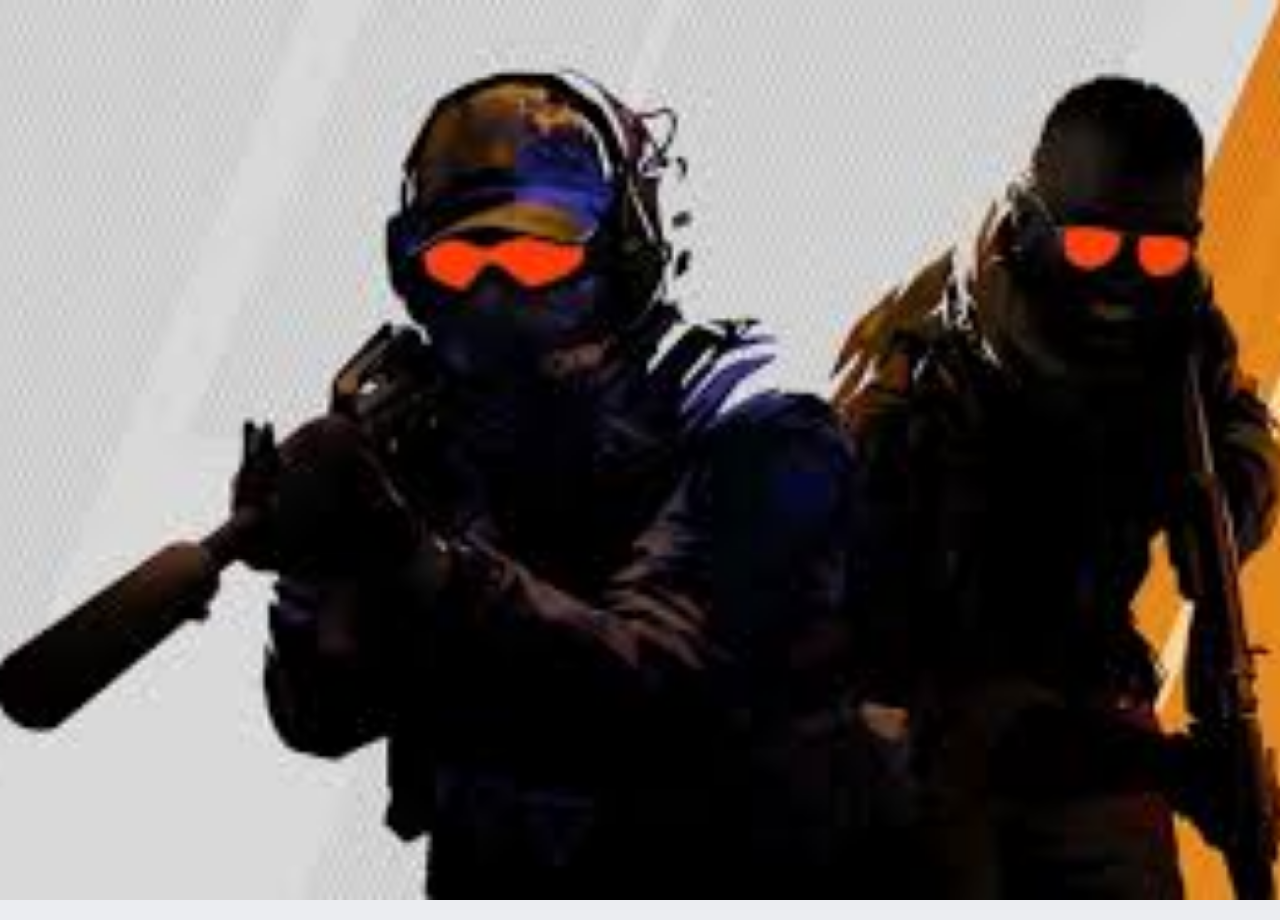
<file: webproject/index.html>
<!doctype html>
<html lang="ru" data-theme="light">
  <head>
    <meta charset="UTF-8" />
    <meta http-equiv="X-UA-Compatible" content="IE=edge" />
    <meta name="viewport" content="width=device-width, initial-scale=1.0" />
    <title>BoostotVlados - Буст звания Counter-Strike 2</title>
    <link rel="stylesheet" href="css/global.css" />
    <link rel="stylesheet" href="css/index.css" />
    <script src="js/index.js"></script>
  </head>
  <body>
    <header>
      <a href="index.html"><div class="logo"></div></a>
      <nav>
        <ul>
          <li><a href="about.html">О нас</a></li>
          <li><a href="services.html">Услуги</a></li>
          <li><a href="order.html">Инструкция</a></li>
          <li><a href="cost.html">Отзывы</a></li>
        </ul>
      </nav>
      <div class="theme-switcher">
        <button class="theme-toggle" id="theme-toggle"></button>
        <button class="reset-btn" id="reset-theme">Сброс</button>
      </div>
    </header>
    <main>
      <div class="left">
        <h1>
          <span class="blue">BoostotVlados</span><br /><br />
        </h1>
        <p class="text">
          Команда профессиональных игроков предлагает услуги по бустингу вашего звания в CS2. <br />
          Чтобы подробнее ознакомиться с нашим сервисом, переходи во вкладку
          &#171;О нас&#187;.
        </p>
      </div>
      <div class="content">
        <img
          src="img/index/agent.webp"
          alt="agent"
          class="right-image"
        />
      </div>
    </main>
  </body>
</html>
</file>
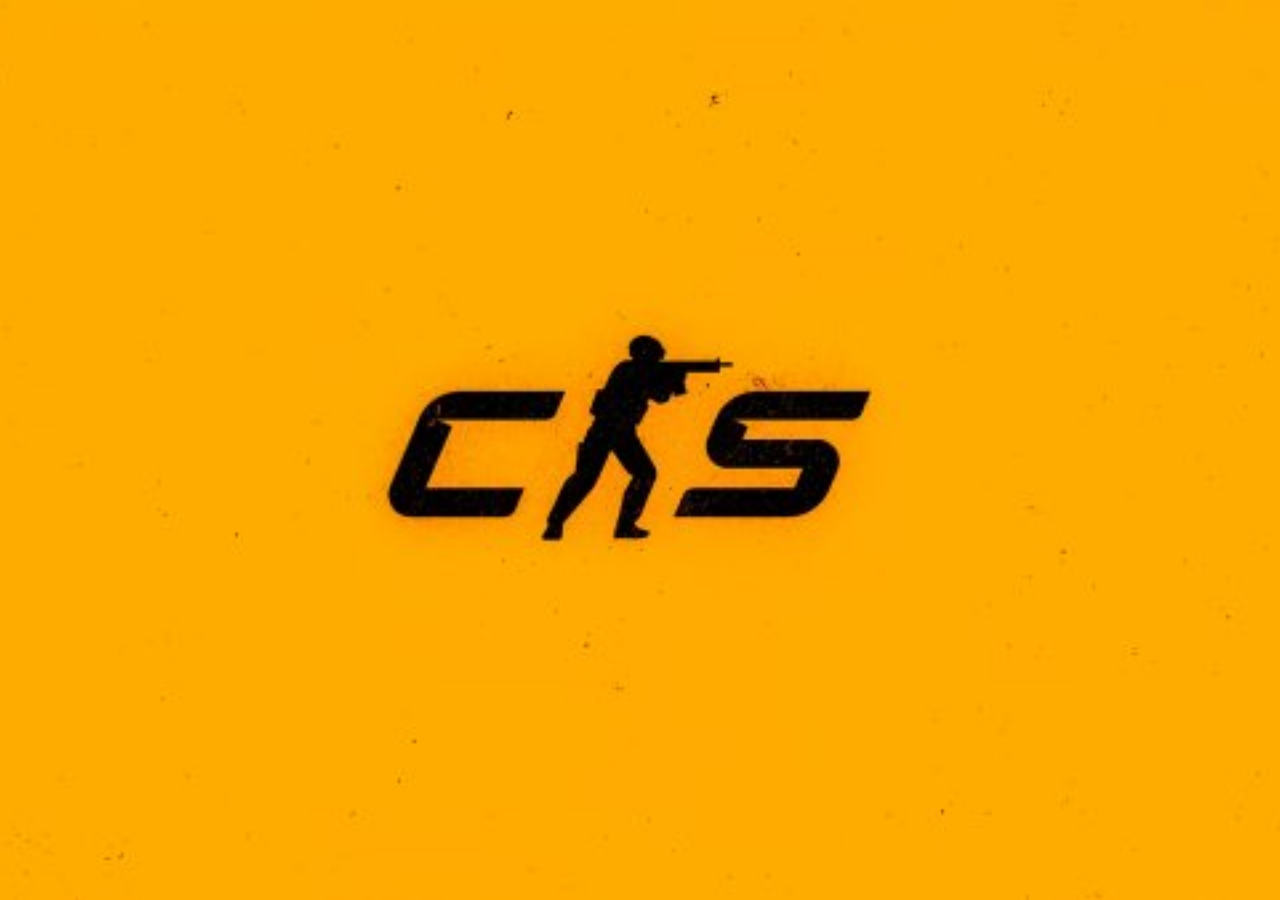
<file: webproject/about.html>
<!doctype html>
<html lang="ru" data-theme="light">
  <head>
    <meta charset="UTF-8" />
    <meta http-equiv="X-UA-Compatible" content="IE=edge" />
    <meta name="viewport" content="width=device-width, initial-scale=1.0" />
    <title>О нас</title>
    <link rel="stylesheet" href="css/global.css" />
    <link rel="stylesheet" href="css/about.css" />
    <script src="js/about.js"></script>
  </head>
  <body>
    <header>
      <a href="index.html"><div class="logo"></div></a>
      <nav>
        <ul>
          <li><a href="about.html">О нас</a></li>
          <li><a href="services.html">Услуги</a></li>
          <li><a href="order.html">Инструкция</a></li>
          <li><a href="cost.html">Отзывы</a></li>
        </ul>
      </nav>
      <div class="theme-switcher">
  <button class="theme-toggle" id="theme-toggle"></button>
  <button class="reset-btn" id="reset-theme">Сброс</button>
</div>
    </header>
    <main>
      <div class="top">
        <h2>Информация о нашем сервисе</h2>
        <a href="index.html">На главную страницу</a>
      </div>
      <div class="info">
        <p>
          Мы собрали команду опытных игроков, которые готовы помочь вам достичь желаемого ранга в игре быстро и эффективно. Наша команда состоит из профессионалов, которые имеют богатый опыт в игре и знают все тонкости, необходимые для успешного повышения рейтинга.
        </p>
        <p>
          Мы стремимся предложить нашим клиентам только самое высокое качество услуг, гарантируя конфиденциальность и безопасность их аккаунтов. Мы используем только проверенные методы и стратегии, чтобы обеспечить максимальную эффективность буста.
        </p>
        <p>
          Наша команда работает в тесном контакте с каждым клиентом, учитывая все их пожелания и требования, чтобы обеспечить наилучший результат. Мы понимаем, что каждый игрок уникален, и поэтому адаптируем наши услуги под ваши индивидуальные нужды.
        </p>
        <p>
          Мы гордимся своей репутацией и отличной репутацией в сфере буста аккаунтов и готовы помочь вам достичь ваших игровых целей. С нами вы сможете быстро и уверенно подняться в рейтинге и получить удовольствие от игры в CS на новом уровне.
        </p>
        <p>
          Присоединяйтесь к нашему сообществу и доверьтесь профессионалам - мы сделаем вашу игровую карьеру в CS успешной и запоминающейся! Не упустите возможность стать частью команды, которая поможет вам раскрыть весь ваш потенциал и достичь новых высот в игре!
        </p>
      </div>
    </main>
  </body>
</html>
</file>
<file: webproject/css/global.css>
:root {
  --hdr-img: url("../img/header/banner.png");
  --logo-img: url("../img/header/logo.jpg");
  --form-color: white;
  --bg-color: #ebedf1;
  --card-bg: rgba(255, 255, 255, 0.9);
  --text-color: #333;
  --primary-color: #6c5ce7;
  --border-color: #ddd;
}

[data-theme="dark"] {
  --hdr-img: url("../img/header/bannerdark.png");
  --logo-img: url("../img/header/logodark.jpg");
  --form-color: #e0e0e0;
  --bg-color: #121212;
  --card-bg: rgba(30, 30, 30, 0.9);
  --text-color: #f5f5f5;
  --primary-color: #a29bfe;
  --border-color: #444;
}

@import url("https://fonts.googleapis.com/css2?family=Inter:wght@400;500;700&display=swap");

* {
  margin: 0;
  padding: 0;
  box-sizing: border-box;
  -webkit-font-smoothing: antialiased;
  font-family: "Inter", sans-serif;
}

body {
  width: 100%;
  min-height: 100vh;
  background-color: var(--bg-color);
  color: var(--text-color);
  opacity: 0;
  animation: fadeIn 0.5s ease-in-out forwards;
  transition: background-color 0.3s ease, color 0.3s ease;
}

@keyframes fadeIn {
  from { opacity: 0; }
  to { opacity: 1; }
}

header {
  display: flex;
  align-items: center;
  justify-content: space-between;
  width: 100%;
  padding: 15px 30px;
  background-image: var(--hdr-img);
  font-size: 20px;
  background-repeat: no-repeat;
  background-position: center center;
  background-size: cover;
  transition: background-image 0.3s ease;
}

header .logo {
  width: 100px;
  height: 90px;
  position: relative;
  transition: transform 0.3s ease;
  background-image: var(--logo-img);
  background-repeat: no-repeat;
  background-position: center center;
  background-size: cover;
  border-radius: 15px;
}

.logo:hover {
  transform: scale(1.1);
}

nav ul {
  display: flex;
  list-style-type: none;
}

nav ul li {
  padding: 0 15px;
}

nav ul li:not(:last-child) {
  border-right: 1px solid var(--form-color);
}

nav ul li a,
nav ul li a:visited,
nav ul li a:active {
  color: var(--form-color);
  text-decoration: none;
  font-weight: 500;
  transition: all 0.3s ease;
}

nav ul li a:hover {
  transform: scale(1.1);
  color: var(--primary-color);
}

.theme-switcher {
  display: flex;
  align-items: center;
  gap: 10px;
}

.theme-toggle {
  position: relative;
  width: 60px;
  height: 30px;
  border-radius: 15px;
  background-color: var(--primary-color);
  border: none;
  cursor: pointer;
  outline: none;
  transition: all 0.3s ease;
  overflow: hidden;
}

.theme-toggle::after {
  content: '';
  position: absolute;
  top: 3px;
  left: 3px;
  width: 24px;
  height: 24px;
  border-radius: 50%;
  background-color: white;
  transition: all 0.3s ease;
}

[data-theme="dark"] .theme-toggle::after {
  transform: translateX(30px);
}

.theme-toggle:hover {
  opacity: 0.9;
  box-shadow: 0 0 10px rgba(108, 92, 231, 0.5);
}

.reset-btn {
  padding: 6px 12px;
  background-color: transparent;
  color: var(--form-color);
  border: 1px solid var(--form-color);
  border-radius: 15px;
  cursor: pointer;
  font-size: 14px;
  transition: all 0.3s ease;
}

.reset-btn:hover {
  background-color: var(--form-color);
  color: var(--primary-color);
  transform: translateY(-2px);
  box-shadow: 0 4px 8px rgba(0, 0, 0, 0.1);
}

/* Стильные кнопки для всего сайта */
.btn {
  display: inline-block;
  padding: 10px 20px;
  background-color: var(--primary-color);
  color: white;
  border: none;
  border-radius: 25px;
  font-weight: 500;
  text-decoration: none;
  cursor: pointer;
  transition: all 0.3s ease;
  box-shadow: 0 4px 6px rgba(0, 0, 0, 0.1);
}

.btn:hover {
  transform: translateY(-3px);
  box-shadow: 0 6px 12px rgba(0, 0, 0, 0.15);
  background-color: var(--secondary-color);
}

.btn-outline {
  background-color: transparent;
  color: var(--primary-color);
  border: 2px solid var(--primary-color);
}

.btn-outline:hover {
  background-color: var(--primary-color);
  color: white;
}

@media screen and (max-width: 768px) {
  header {
    padding: 10px 15px;
    flex-wrap: wrap;
  }

  nav ul {
    flex-direction: column;
    width: 100%;
    margin-top: 15px;
  }

  nav ul li {
    padding: 8px 0;
    text-align: center;
  }

  nav ul li:not(:last-child) {
    border-right: none;
    border-bottom: 1px solid var(--form-color);
  }

  .theme-switcher {
    margin-top: 15px;
    width: 100%;
    justify-content: center;
  }

  .theme-toggle {
    width: 50px;
    height: 25px;
  }

  .theme-toggle::after {
    width: 19px;
    height: 19px;
  }

  [data-theme="dark"] .theme-toggle::after {
    transform: translateX(25px);
  }

  .reset-btn {
    padding: 5px 10px;
    font-size: 12px;
  }
}
</file>
<file: webproject/css/index.css>
:root {
  --bg-clr: rgba(255, 255, 255, 0.9);
  --text-blue-clr: #1e4086;
  --text-lightblue-clr: #7097cb;
  --text-gray-clr: whitesmoke;
  --main-text-clr: #1e4086;
  --bg-gray-clr: rgb(239, 146, 7);
  --bg-image: url("../img/index/light-bg.jpg");
  --button-bg: #1e4086;
  --button-text: white;
}

[data-theme="dark"] {
  --bg-clr: rgba(0, 0, 0, 0.85);
  --text-blue-clr: #4a7eff;
  --text-lightblue-clr: #a0c4ff;
  --text-gray-clr: #e0e0e0;
  --main-text-clr: #e0e0e0;
  --bg-gray-clr: #1e4086;
  --bg-image: url("../img/index/dark-bg.jpg");
  --button-bg: #6c5ce7;
  --button-text: #1a1a2e;
}

body {
  background-image: var(--bg-image);
  background-repeat: no-repeat;
  background-position: center center;
  background-size: cover;
  background-attachment: fixed;
  overflow-x: hidden;
  margin: 0;
  padding: 0;
  min-height: 100vh;
}

body::before {
  content: "";
  position: fixed;
  top: 0;
  left: 0;
  right: 0;
  bottom: 0;
  background-color: var(--bg-clr);
  z-index: -1;
}

header {
  padding: 15px 30px;
  display: flex;
  justify-content: space-between;
  align-items: center;
  background-color: rgba(30, 64, 134, 0.8);
  backdrop-filter: blur(5px);
}

.logo {
  width: 100px;
  height: 90px;
  background-size: cover;
  background-position: center;
  border-radius: 15px;
  transition: transform 0.3s ease;
}

.logo:hover {
  transform: scale(1.05);
}

nav ul {
  display: flex;
  list-style: none;
  gap: 20px;
}

nav ul li a {
  color: white;
  text-decoration: none;
  font-weight: 500;
  transition: all 0.3s ease;
}

nav ul li a:hover {
  color: var(--text-lightblue-clr);
}

.theme-switcher {
  display: flex;
  align-items: center;
  gap: 15px;
}

.theme-toggle {
  position: relative;
  width: 60px;
  height: 30px;
  border-radius: 30px;
  background-color: var(--button-bg);
  border: none;
  cursor: pointer;
  outline: none;
  transition: all 0.3s ease;
}

.theme-toggle::after {
  content: '';
  position: absolute;
  top: 3px;
  left: 3px;
  width: 24px;
  height: 24px;
  border-radius: 50%;
  background-color: var(--button-text);
  transition: all 0.3s ease;
}

[data-theme="dark"] .theme-toggle::after {
  transform: translateX(30px);
}

.reset-btn {
  padding: 8px 16px;
  background-color: transparent;
  color: white;
  border: 2px solid white;
  border-radius: 30px;
  cursor: pointer;
  font-weight: 500;
  transition: all 0.3s ease;
}

.reset-btn:hover {
  background-color: white;
  color: var(--button-bg);
}

main {
  display: flex;
  justify-content: space-between;
  padding: 1vw 2vw 0.5vw;
  align-items: center;
  min-height: calc(100vh - 100px);
}

main h1 .blue {
  color: var(--text-blue-clr);
  font-size: 4vw;
}
main h1 .lightblue {
  color: var(--text-lightblue-clr);
  font-size: 3vw;
}
main h1 .gray {
  display: inline-block;
  margin-top: 1vw;
  padding: 5px 10px 10px;
  border-radius: 20px;
  background-color: var(--bg-gray-clr);
  color: var(--text-gray-clr);
  font-size: 2.5vw;
}
main .text {
  max-width: 30vw;
  margin-top: 1vw;
  color: var(--main-text-clr);
  font-size: 2vw;
  font-weight: 700;
}

.right-image {
  float: right;
  margin-left: 3vw;
  width: 30vw;
  margin-top: -6%;
  position: relative;
  transition: transform 0.3s ease;
  overflow-x: hidden;
  border-radius: 20px; 
}
.right-image:hover {
  transform: scale(1.05);
}

@media screen and (max-width: 768px) {
  header {
    flex-direction: column;
    gap: 15px;
    padding: 15px;
  }
  
  nav ul {
    flex-direction: column;
    align-items: center;
    gap: 10px;
  }
  
  .theme-switcher {
    margin-top: 15px;
  }
  
  main {
    flex-direction: column;
    row-gap: 20px;
    padding: 50px 25px 20px;
    min-height: auto;
  }

  .right-image {
    width: 100%;
    margin: 20px 0;
  }

  main h1 .blue {
    font-size: 15vw;
  }

  main h1 .lightblue {
    font-size: 10vw;
  }

  main h1 .gray {
    padding: 3px 5px 5px;
    border-radius: 10px;
    font-size: 8vw;
    margin-top: 3vw;
  }

  main .text {
    max-width: 100%;
    margin-top: 50px;
    font-size: 7vw;
  }
}
</file>
<file: webproject/css/about.css>
:root {
  --bg-img: url("../img/global/art14.jpg");
  --behindtext-color: white;
  --p-color: #1e4086;
  --form-color: white;
  --button-bg: #1e4086;
  --button-bg2: #000000;
  --button-text: white;
  --header-bg: rgba(30, 64, 134, 0.8);
}

[data-theme="dark"] {
  --bg-img: url("../img/dark/7.jpg");
  --behindtext-color: #1a1a2e;
  --p-color: #e0e0e0;
  --form-color: #e0e0e0;
  --button-bg: #a29bfe;
  --button-bg2: #000000;
  --button-text: #1a1a2e;
  --header-bg: rgba(26, 26, 46, 0.8);
}

* {
  margin: 0;
  padding: 0;
  box-sizing: border-box;
  font-family: 'Inter', sans-serif;
}

body {
  background-image: var(--bg-img);
  background-size: cover;
  background-attachment: fixed;
  background-position: center;
  color: var(--p-color);
  min-height: 100vh;
  position: relative;
}

body::before {
  content: "";
  position: fixed;
  top: 0;
  left: 0;
  width: 100%;
  height: 100%;
  z-index: -1;
  background-image: var(--bg-img);
  filter: blur(3px);
  background-size: cover;
  background-attachment: fixed;
}

header {
  background-color: var(--header-bg);
  padding: 15px 30px;
  display: flex;
  justify-content: space-between;
  align-items: center;
  backdrop-filter: blur(5px);
}

.logo {
  width: 100px;
  height: 90px;
  background-size: cover;
  background-position: center;
  border-radius: 15px;
  transition: transform 0.3s ease;
}

.logo:hover {
  transform: scale(1.05);
}

nav ul {
  display: flex;
  list-style: none;
  gap: 20px;
}

nav ul li a {
  color: var(--form-color);
  text-decoration: none;
  font-weight: 500;
  transition: all 0.3s ease;
}

nav ul li a:hover {
  color: var(--button-bg);
  transform: scale(1.05);
}

.theme-switcher {
  display: flex;
  align-items: center;
  gap: 15px;
}

.theme-toggle {
  position: relative;
  width: 60px;
  height: 30px;
  border-radius: 30px;
  background-color: var(--button-bg);
  border: none;
  cursor: pointer;
  outline: none;
  transition: all 0.3s ease;
}

.theme-toggle::after {
  content: '';
  position: absolute;
  top: 3px;
  left: 3px;
  width: 24px;
  height: 24px;
  border-radius: 50%;
  background-color: var(--form-color);
  transition: all 0.3s ease;
}

[data-theme="dark"] .theme-toggle::after {
  transform: translateX(30px);
}

.reset-btn {
  padding: 8px 16px;
  background-color: transparent;
  color: var(--form-color);
  border: 2px solid var(--form-color);
  border-radius: 30px;
  cursor: pointer;
  font-weight: 500;
  transition: all 0.3s ease;
}

.reset-btn:hover {
  background-color: var(--form-color);
  color: var(--button-bg);
}

main {
  padding: 25px;
  max-width: 1200px;
  margin: 0 auto;
}

.top {
  display: flex;
  justify-content: space-between;
  align-items: center;
  margin-bottom: 30px;
}

.top h2 {
  padding: 12px 20px;
  background-color: var(--form-color);
  border-radius: 30px;
  color: var(--button-bg2);
  font-size: 28px;
  box-shadow: 0 4px 8px rgba(0,0,0,0.1);
}

.top a {
  font-size: 18px;
  font-weight: 600;
  text-decoration: none;
  color: var(--form-color);
  padding: 10px 20px;
  background-color: var(--button-bg);
  border-radius: 30px;
  transition: all 0.3s ease;
}

.top a:hover {
  transform: scale(1.05);
  box-shadow: 0 4px 12px rgba(0,0,0,0.2);
}

.info {
  margin-top: 30px;
  padding: 30px;
  background-color: var(--behindtext-color);
  border-radius: 20px;
  box-shadow: 0 4px 15px rgba(0,0,0,0.1);
  backdrop-filter: blur(5px);
}

p {
  margin-bottom: 20px;
  font-size: 18px;
  line-height: 1.6;
  color: var(--p-color);
}

@media screen and (max-width: 768px) {
  header {
    flex-direction: column;
    padding: 15px;
    gap: 15px;
  }
  
  nav ul {
    flex-direction: column;
    align-items: center;
    gap: 10px;
  }
  
  .top {
    flex-direction: column;
    gap: 20px;
  }
  
  .top h2 {
    font-size: 24px;
  }
  
  .info {
    padding: 20px;
    margin-top: 20px;
  }
  
  p {
    font-size: 16px;
  }
}

@media screen and (max-width: 480px) {
  .theme-switcher {
    flex-direction: column;
    gap: 10px;
  }
  
  .top a {
    font-size: 16px;
    padding: 8px 16px;
  }
  
  .info {
    padding: 15px;
  }
}.theme-switcher {
  display: flex;
  align-items: center;
  gap: 15px;
}

.theme-toggle {
  position: relative;
  width: 60px;
  height: 30px;
  border-radius: 30px;
  background-color: var(--button-bg);
  border: none;
  cursor: pointer;
  outline: none;
  transition: all 0.3s ease;
  overflow: hidden;
}

.theme-toggle::after {
  content: '';
  position: absolute;
  top: 3px;
  left: 3px;
  width: 24px;
  height: 24px;
  border-radius: 50%;
  background-color: var(--form-color);
  transition: all 0.3s ease;
}

[data-theme="dark"] .theme-toggle::after {
  transform: translateX(30px);
  background-color: var(--button-text);
}

.reset-btn {
  padding: 8px 16px;
  background-color: transparent;
  color: var(--form-color);
  border: 2px solid var(--form-color);
  border-radius: 30px;
  cursor: pointer;
  font-weight: 500;
  transition: all 0.3s ease;
}

.reset-btn:hover {
  background-color: var(--form-color);
  color: var(--button-bg);
}

/* Адаптация для теле */
@media screen and (max-width: 768px) {
  .theme-switcher {
    flex-direction: row;
    justify-content: center;
    margin-top: 15px;
  }
  
  .theme-toggle {
    width: 50px;
    height: 25px;
  }
  
  .theme-toggle::after {
    width: 19px;
    height: 19px;
  }
  
  [data-theme="dark"] .theme-toggle::after {
    transform: translateX(25px);
  }
  
  .reset-btn {
    padding: 6px 12px;
    font-size: 14px;
  }
}
</file>
